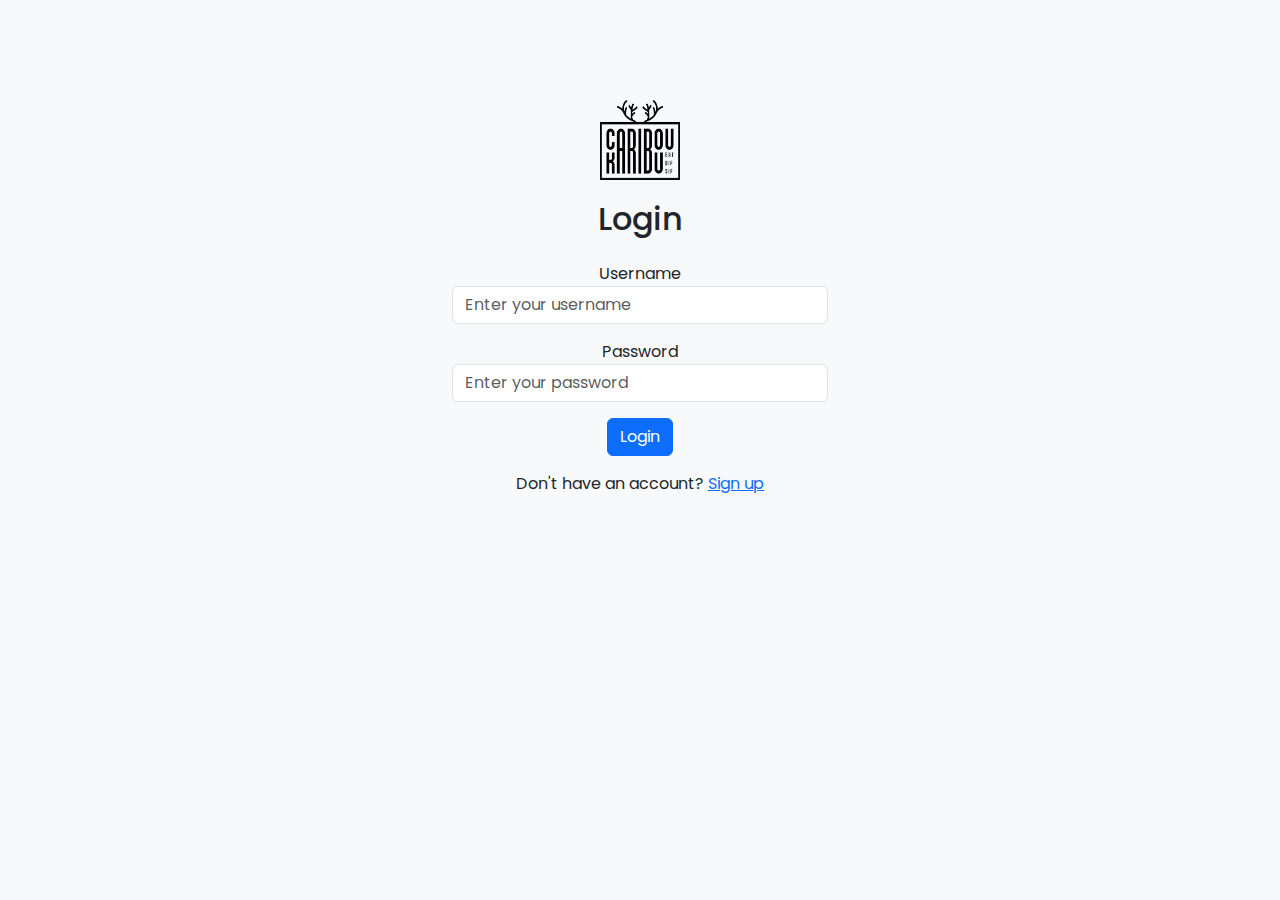
<file: login.html>
<!DOCTYPE html>
<html lang="en">

<head>
    <meta charset="UTF-8">
    <meta name="viewport" content="width=device-width, initial-scale=1.0">
    <link href="https://fonts.googleapis.com/css2?family=Poppins:wght@300;400;500;600;700&display=swap" rel="stylesheet">
    <link rel="stylesheet" href="https://cdn.jsdelivr.net/npm/bootstrap@5.3.2/dist/css/bootstrap.min.css">
    <style>
        body {
            font-family: 'Poppins', sans-serif;
            background-color: #f8f9fa;
        }

        .login-container {
            max-width: 400px;
            margin: auto;
            margin-top: 100px;
            text-align: center; /* Center the content */
        }

        .logo-img {
            width: 80px; /* Increase the size as needed */
            height: 80px;
            margin-bottom: 20px; /* Adjust the margin as needed */
        }
    </style>
    <title>Login - QR-Code Restaurants</title>
</head>

<body>
    <!-- Login Form -->
    <div class="container login-container">
        <a class="navbar-brand" href="index.html#home">
            <img src="Assets/Caribou_Karibu_Logo_New and final/Caribou_Karibu_Logo.png" alt="Caribou Logo" class="logo-img" >
        </a>
        
        <h2 class="text-center mb-4">Login</h2>
        <form>
            <div class="form-group mb-3">
                <label for="username">Username</label>
                <input type="text" class="form-control" id="username" placeholder="Enter your username">
            </div>
            <div class="form-group mb-3">
                <label for="password">Password</label>
                <input type="password" class="form-control" id="password" placeholder="Enter your password">
            </div>
            <button type="submit" class="btn btn-primary btn-block mb-3">Login</button>
        </form>
        <div class="text-center mb-3">
            <p>Don't have an account? <a href="signup.html">Sign up</a></p>
        </div>
    </div>

    <script src="https://cdn.jsdelivr.net/npm/bootstrap@5.3.2/dist/js/bootstrap.bundle.min.js"></script>
</body>

</html>
</file>
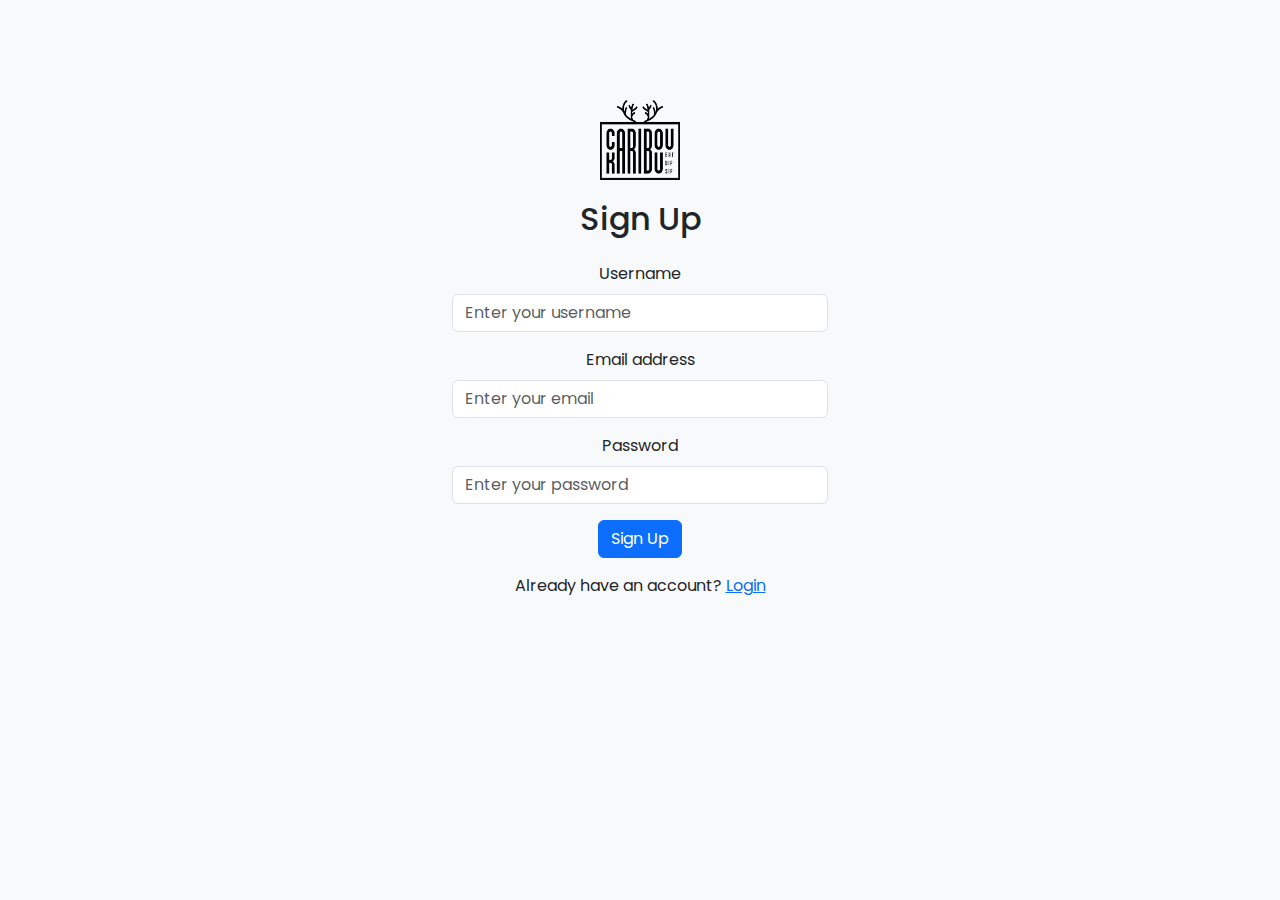
<file: signup.html>
<!DOCTYPE html>
<html lang="en">

<head>
    <meta charset="UTF-8">
    <meta name="viewport" content="width=device-width, initial-scale=1.0">
    <link href="https://fonts.googleapis.com/css2?family=Poppins:wght@300;400;500;600;700&display=swap" rel="stylesheet">
    <link rel="stylesheet" href="https://cdn.jsdelivr.net/npm/bootstrap@5.3.2/dist/css/bootstrap.min.css">
    <style>
        body {
            font-family: 'Poppins', sans-serif;
            background-color: #f8f9fa;
        }

        .signup-container {
            max-width: 400px;
            margin: auto;
            margin-top: 100px;
            text-align: center; /* Center the content */

        }
    
        .logo-img {
            width: 80px; /* Increase the size as needed */
            height: 80px;
            margin-bottom: 20px; /* Adjust the margin as needed */
        }
    </style>
    <title>Sign Up - QR-Code Restaurants</title>
</head>

<body>
    <!-- Navbar (You can include it if needed) -->
    <!-- ... (your existing navbar code) ... -->

    <!-- Signup Form -->
    <div class="container signup-container">
        <a class="navbar-brand" href="index.html#home">
            <img src="Assets/Caribou_Karibu_Logo_New and final/Caribou_Karibu_Logo.png" alt="Caribou Logo" class="logo-img">
        </a>
        <h2 class="text-center mb-4">Sign Up</h2>
        <form>
            <div class="mb-3">
                <label for="username" class="form-label">Username</label>
                <input type="text" class="form-control" id="username" placeholder="Enter your username">
            </div>
            <div class="mb-3">
                <label for="email" class="form-label">Email address</label>
                <input type="email" class="form-control" id="email" placeholder="Enter your email">
            </div>
            <div class="mb-3">
                <label for="password" class="form-label">Password</label>
                <input type="password" class="form-control" id="password" placeholder="Enter your password">
            </div>
            <button type="submit" class="btn btn-primary btn-block">Sign Up</button>
        </form>
        <div class="text-center mt-3">
            <p>Already have an account? <a href="login.html">Login</a></p>
        </div>
    </div>

    <script src="https://cdn.jsdelivr.net/npm/bootstrap@5.3.2/dist/js/bootstrap.bundle.min.js"></script>
</body>

</html>
</file>
